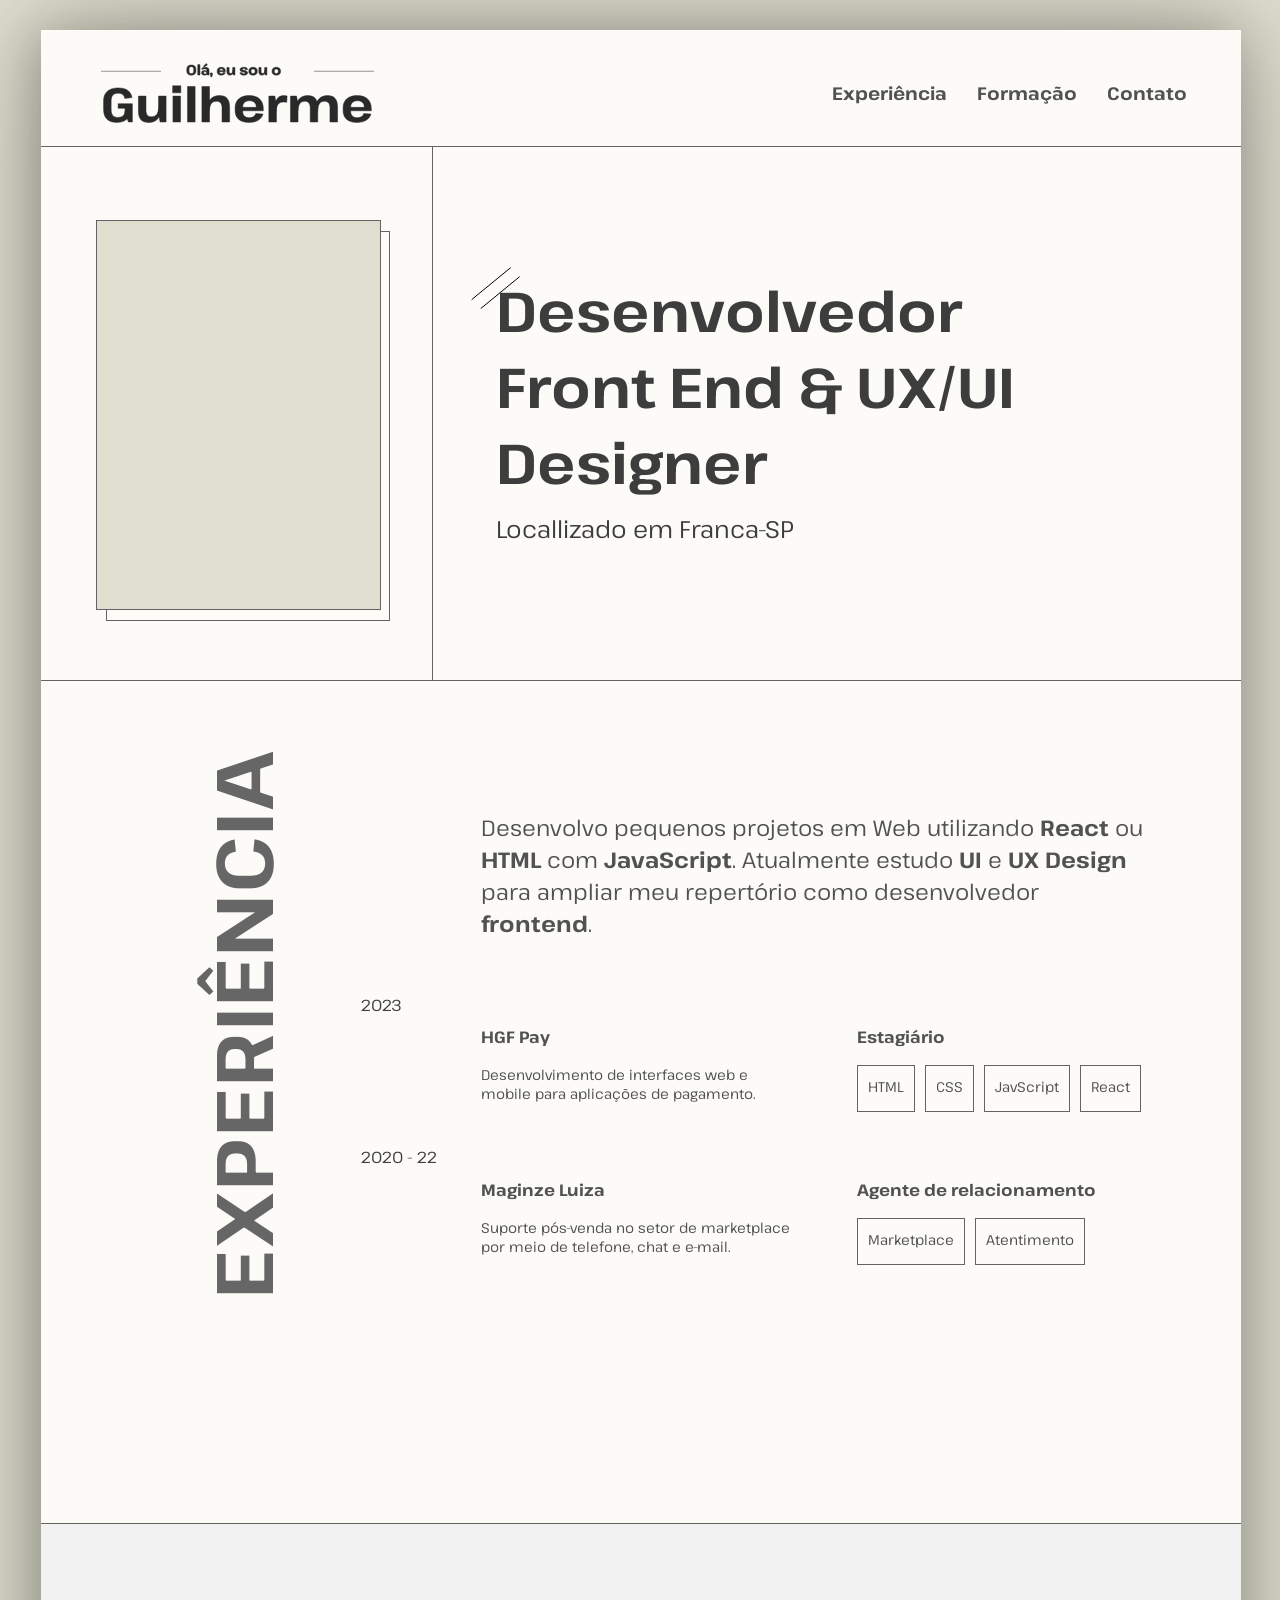
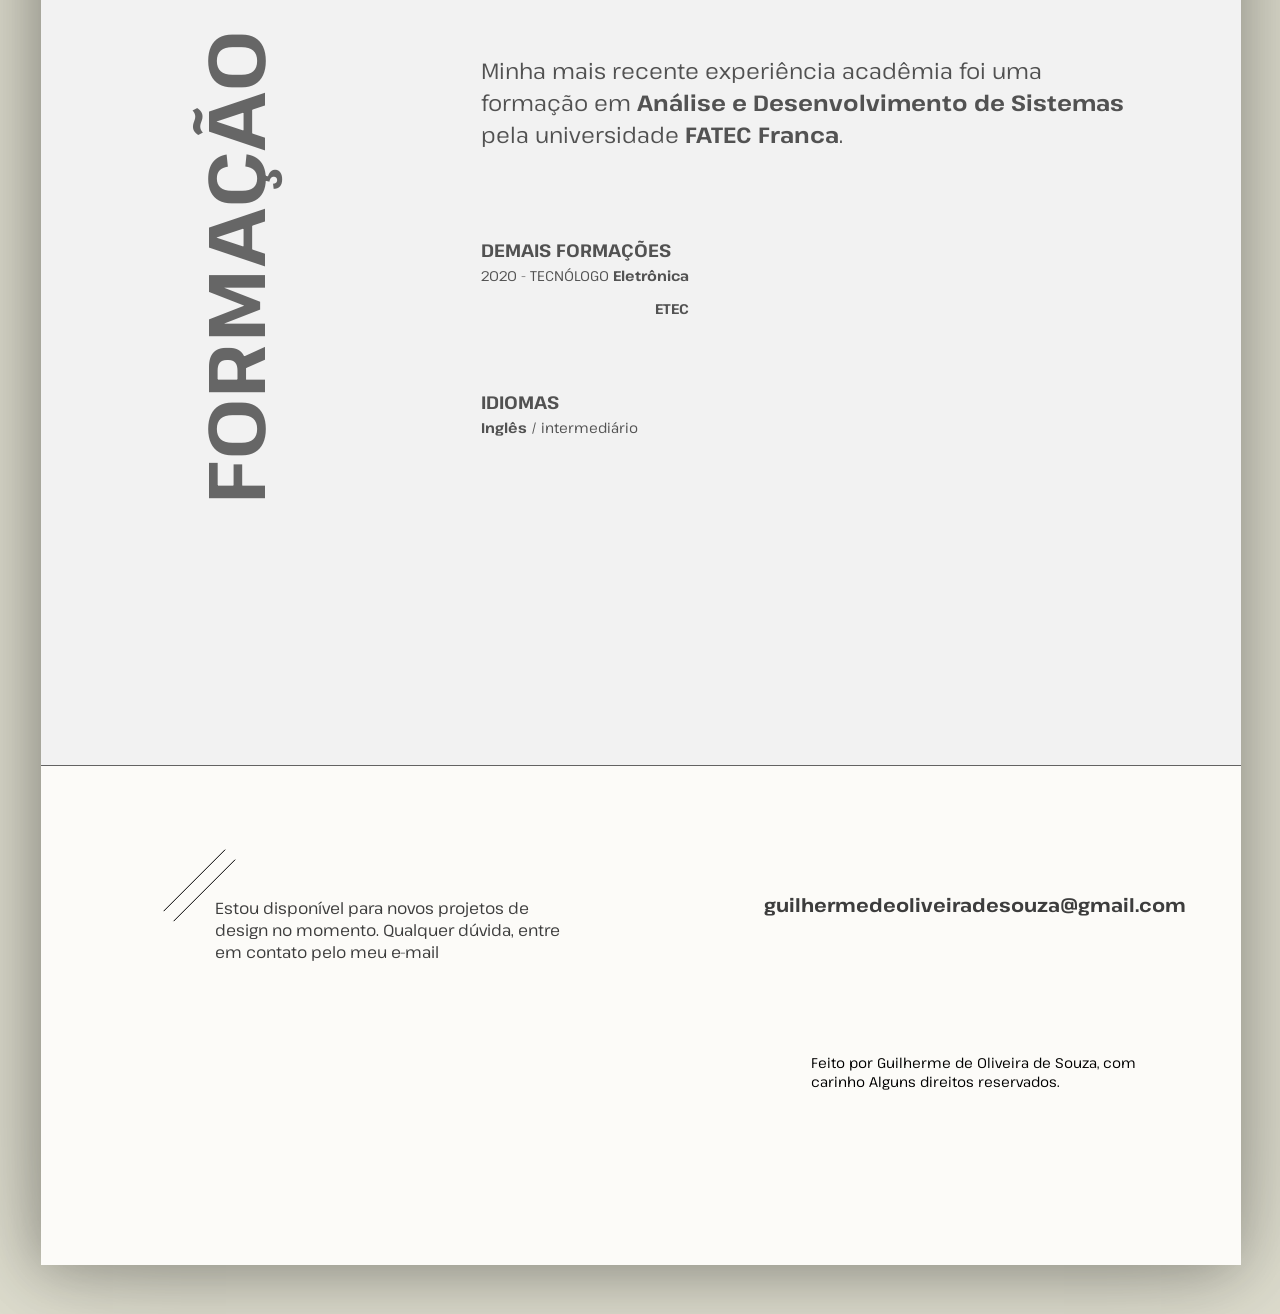
<file: index.html>
<!DOCTYPE html>
<html lang="en">
  <head>
    <meta charset="UTF-8" />
    <meta http-equiv="X-UA-Compatible" content="IE=edge" />
    <meta name="viewport" content="width=device-width, initial-scale=1.0" />
    <title>CV Guilherme</title>
    <link rel="stylesheet" type="text/css" href="styles.css" />
  </head>
  <body>
    <div class="site-container">
      <div class="site-card">
        <div class="nav-bar-container">
          <img src="./images/my-logo.svg" alt="logo" />
          <ul>
            <li>Experiência</li>
            <li>Formação</li>
            <li>Contato</li>
          </ul>
        </div>
        <div class="intro-container">
          <div class="avatar-img-container">
            <div class="avatar-img-box"></div>
            <div class="avatar-img-box-top-line-shadow"></div>
            <div class="avatar-img-box-right-line-shadow"></div>
            <div class="avatar-img-box-bottom-line-shadow"></div>
            <div class="avatar-img-box-left-line-shadow"></div>
          </div>
          <div class="intro-info-container">
            <img src="./images/intro-info-marker.svg" alt="marker" />
            <h1>Desenvolvedor Front End & UX/UI Designer</h1>
            <p>Locallizado em Franca-SP</p>
          </div>
        </div>
        <div class="experience-info-container">
          <p class="year">2023</p>
          <p class="year">2020 - 22</p>
          <div class="experience-info-title-container">
            <h1>EXPERIÊNCIA</h1>
          </div>
          <div class="experience-intro-info">
            <div class="experience-intro-info-general-description">
              <p>
                Desenvolvo pequenos projetos em Web utilizando
                <strong>React</strong> ou <strong>HTML</strong> com
                <strong>JavaScript</strong>. Atualmente estudo
                <strong>UI </strong>e <strong>UX Design</strong> para ampliar
                meu repertório como desenvolvedor <strong>frontend</strong>.
              </p>
            </div>
            <div class="experience-container">
              <div class="experience-row">
                <div class="job-description">
                  <h3>HGF Pay</h3>
                  <p>
                    Desenvolvimento de interfaces web e mobile para aplicações
                    de pagamento.
                  </p>
                </div>
                <div class="job-atributes-container">
                  <h3>Estagiário</h3>
                  <div class="job-atribute"><p>HTML</p></div>
                  <div class="job-atribute"><p>CSS</p></div>
                  <div class="job-atribute"><p>JavScript</p></div>
                  <div class="job-atribute"><p>React</p></div>
                </div>
              </div>
              <div class="experience-row">
                <div class="job-description">
                  <h3>Maginze Luiza</h3>
                  <p>
                    Suporte pós-venda no setor de marketplace por meio de
                    telefone, chat e e-mail.
                  </p>
                </div>
                <div class="job-atributes-container">
                  <h3>Agente de relacionamento</h3>
                  <div class="job-atribute"><p>Marketplace</p></div>
                  <div class="job-atribute"><p>Atentimento</p></div>
                </div>
              </div>
            </div>
          </div>
        </div>
        <div class="formation-info-container">
          <div class="formation-info-title-container">
            <h1>FORMAÇÃO</h1>
          </div>
          <div class="formation-intro-info">
            <div class="formation-intro-info-general-description">
              <p>
                Minha mais recente experiência acadêmia foi uma formação em
                <strong>Análise e Desenvolvimento de Sistemas</strong> pela
                universidade <strong>FATEC Franca</strong>.
              </p>
            </div>
            <div class="formation-container">
              <div class="formation-row">
                <div class="formation-description">
                  <h3>DEMAIS FORMAÇÕES</h3>
                  <p>2020 - TECNÓLOGO <strong> Eletrônica</strong></p>
                  <p><strong> ETEC</strong></p>
                </div>
              </div>
              <div class="formation-row">
                <div class="languages-description">
                  <h3>IDIOMAS</h3>
                  <p><strong>Inglês </strong>/ intermediário</p>
                </div>
              </div>
            </div>
          </div>
        </div>
        <div class="contact-container">
          <div class="contact-info">
            <img src="./images/contact-me.svg" alt="contato" />
            <p>
              Estou disponível para novos projetos de design no momento.
              Qualquer dúvida, entre em contato pelo meu e-mail
            </p>
            <h3>guilhermedeoliveiradesouza@gmail.com</h3>
          </div>
          <di class="dedication">
            <p>
              Feito por Guilherme de Oliveira de Souza, com carinho Alguns
              direitos reservados.
            </p>
          </di>
        </div>
      </div>
    </div>
  </body>
</html>
</file>
<file: styles.css>
@import url('https://fonts.googleapis.com/css2?family=Pathway+Extreme:wght@400;500;700&display=swap');

* {
    box-sizing: border-box;
}

body {
    margin: 0;
}

.site-container {
    background-color: #DFDECF;
    display: flex;
    justify-content: center;
    padding: 30px 117px 49px 118px;
    font-family: 'Pathway Extreme', sans-serif
}

.site-card {
    width: 1200px;
    height: 2835px;
    background-color: #FCFBF8;
    box-shadow: 3px 0px 120px 0px rgba(0, 0, 0, 0.25), -5px 4px 50px 0px rgba(0, 0, 0, 0.25);
}

.nav-bar-container {
    display: flex;
    justify-content: space-between;
    padding: 33px 54px 23px 60px;
    border-bottom: 1px solid #636363;
}

.nav-bar-container ul {
    display: flex;
    align-items: center;
    list-style-type: none;
    font-weight: 700;
    font-size: 18px;
    color: #525252
}

.nav-bar-container li:nth-child(1),
.nav-bar-container li:nth-child(2) {
    margin-right: 30px;
}

.intro-container {
    display: flex;
}

.avatar-img-container {
    display: flex;
    height: 533px;
    width: 400px;
    border-right: 1px solid #636363;
    position: relative;
}

.avatar-img-box {
    margin-top: 73px;
    margin-left: 55px;
    height: 390px;
    width: 285px;
    background-color: #DFDECF;
    border: 1px solid #636363;
}

.avatar-img-box-top-line-shadow {
    margin-top: 84px;
    width: 8px;
    height: 1px;
    background-color: #636363
}

.avatar-img-box-right-line-shadow {
    margin-top: 84px;
    width: 1px;
    height: 390px;
    background-color: #636363
}

.avatar-img-box-bottom-line-shadow {
    margin-left: 65px;
    margin-top: 473px;
    position: absolute;
    width: 284px;
    height: 1px;
    background-color: #636363
}

.avatar-img-box-left-line-shadow {
    margin-left: 65px;
    margin-top: 463px;
    position: absolute;
    width: 0.8px;
    height: 10px;
    background-color: #636363
}

.intro-info-container {
    padding: 120px 135px 120px 38px;
    position: relative;
}

.intro-info-container img {
    position: absolute;
    top: 1;
    left: 1;
}

.intro-info-container h1 {
    margin-top: 5px;
    margin-left: 25px;
    margin-bottom: 0px;
    font-size: 56px;
    width: 610px;
    color: #3D3D3D;
}

.intro-info-container p {
    font-size: 24px;
    margin-left: 25px;
    margin-bottom: 15px;
    margin-top: 12px;
    color: #3D3D3D
}

.experience-info-container {
    border-top: 1px solid #636363;
    height: 843px;
}

.experience-info-container {
    display: flex;
}

.experience-info-container .year {
    color: #3D3D3D
}

.year {
    position: absolute;
    margin-top: 313px;
    margin-left: 320px;
}

.year:nth-last-of-type(1) {
    position: absolute;
    margin-top: 465px;
    margin-left: 320px;
    left: 1;
}

.experience-info-title-container {
    display: flex;
    position: relative;
    width: 400px;
}


.experience-info-container h1 {
    font-size: 80px;
    color: #666666;
    transform-origin: bottom;
    position: absolute;
    top: 50%;
    left: 50%;
    transform: translate(-40%, -220%) rotate(-90deg);
}

.experience-intro-info {
    padding: 40px;
    width: 800px;
}


.experience-intro-info p {
    font-size: 22px;
}

.experience-intro-info-general-description {
    width: 668px;
    line-height: 32px;
    margin-top: 90px;
    color: #525252
}

.experience-container {
    margin-top: 70px;
    color: #525252
}

.experience-row-1 h3 {
    margin-bottom: 4px
}

.experience-row {
    font-size: 14px;
    width: 316px;
    margin-top: 40px;
    display: flex;
    justify-content: space-between;
}

.experience-row p {
    font-size: 14px;
    width: 316px;
    margin-top: 0px;
}

.job-atributes-container {
    margin-left: 60px;
    display: flex;
    flex-wrap: wrap;
}

.job-atributes-container h3 {
    width: 310px;
}

.job-atribute {
    width: auto;
    border: 1px solid #636363;
    margin-right: 10px;
    margin-bottom: 10px;
    padding: 5px 10px;
    height: 47px;
}

.job-atribute p {
    line-height: 32px;
    height: 30px;
    width: auto;
}

/************************* FORMAÇÃO *************************/

.formation-info-container {
    border-top: 1px solid #636363;
    border-bottom: 1px solid #636363;
    height: 843px;
    background-color: #F2F2F2;
}

.formation-container h3 {
    font-size: 18px;
}

.formation-description p:nth-last-of-type(1) {
    display: flex;
    width: 208px;
    flex-wrap: wrap-reverse;
    justify-content: flex-end;
}

.languages-description {
    width: 300px;
    flex-wrap: wrap-reverse;
}

.formation-info-container {
    display: flex;
}

.formation-info-container .year {
    color: #3D3D3D
}

.year {
    position: absolute;
    margin-top: 313px;
    margin-left: 320px;
}

.year:nth-last-of-type(1) {
    position: absolute;
    margin-top: 465px;
    margin-left: 320px;
    left: 1;
}

.formation-info-title-container {
    display: flex;
    position: relative;
    width: 400px;
}


.formation-info-container h1 {
    font-size: 80px;
    color: #666666;
    transform-origin: bottom;
    position: absolute;
    top: 50%;
    left: 50%;
    transform: translate(-40%, -220%) rotate(-90deg);
}

.formation-intro-info {
    padding: 40px;
    width: 800px;
}


.formation-intro-info p {
    font-size: 22px;
}

.formation-intro-info-general-description {
    width: 668px;
    line-height: 32px;
    margin-top: 90px;
    color: #525252
}

.formation-container {
    margin-top: 70px;
    color: #525252
}

.formation-row h3 {
    margin-bottom: 4px
}

.formation-row {
    font-size: 14px;
    width: 316px;
    margin-top: 40px;
    display: flex;
    justify-content: space-between;
}

.formation-row p {
    font-size: 14px;
    width: 316px;
    margin-top: 0px;
}

.formation-atributes-container {
    margin-left: 60px;
    display: flex;
    flex-wrap: wrap;
}

.formation-atributes-container h3 {
    width: 310px;
}

.formation-atribute p {
    line-height: 32px;
    height: 30px;
    width: auto;
}

/************************* CONTATO *************************/

.contact-container {
    display: flex;
    justify-content: flex-end;
    padding: 55px;
    flex-wrap: wrap;
    height: 499px
}

.contact-info {
    display: flex;
    align-items: center;
    color: #3D3D3D
}

.contact-info img {
    position: absolute;
    margin-left: 115px;
    margin-bottom: 90px
}

.contact-info p {
    width: 369px;
    margin-left: 167px
}

.contact-info h3 {
    margin-bottom: 70px;
    margin-left: 180px;
}

.dedication {
    font-size: 14px;
    width: 375px;
}

.dedication p {
    width: 375px;
}
</file>
